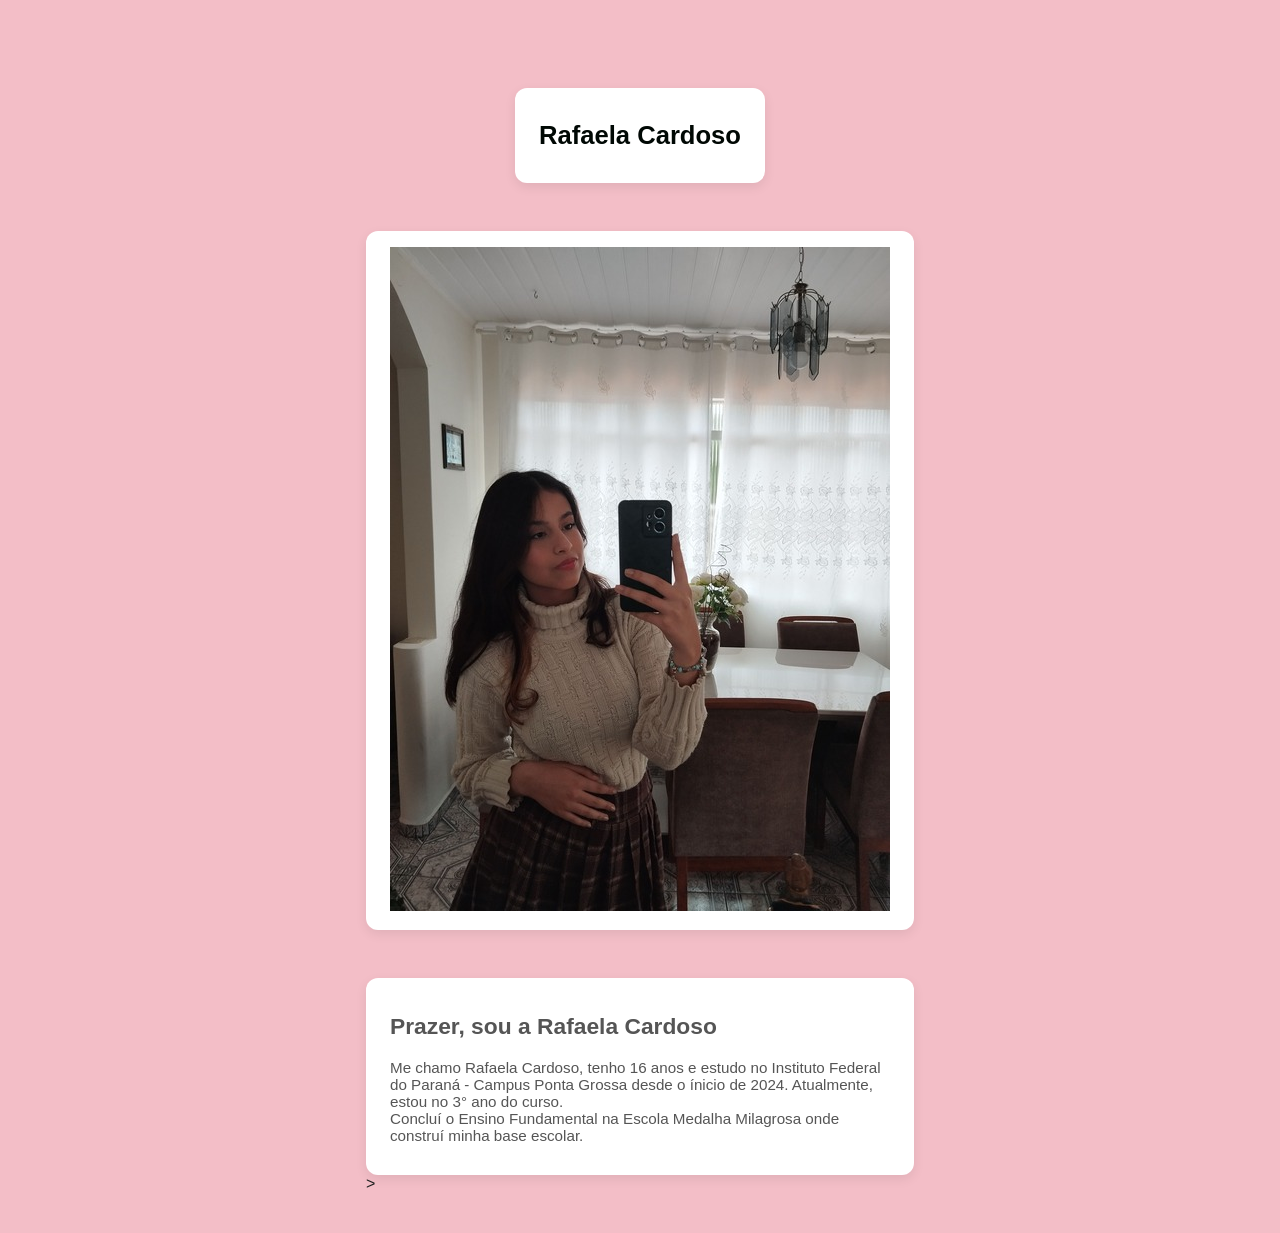
<file: 01_projetoPHP-01/00_apresentacao/index.html>
<!DOCTYPE html>
<html lang="pt-BR">
<head>
    <meta charset="UTF-8">
        <meta name="viewport" content="width=device-width, initial-scale=1.0">
            <title> Apresentação - Rafaela Cardoso </title>
                <link rel="stylesheet" href="style.css">
                </head>
                <body>
                    <header>
                            <div class="header-container">
                                        <h1>Rafaela Cardoso<h1>
                                                </div>
                                                    </header>
                                                    
                                                        <main>
                                                                <section class="apresentacao">
                                                                            <div class="fotocontainer">
                                                                                            <img src="imgs/eu.jpg" alt="foto" class="fotoperfil">
                                                                                                        </div>
                                                                                                        
                                                                                                                    <div class="texto-container">
                                                                                                                                    <h2> Prazer, sou a Rafaela Cardoso </h2>
                                                                                                                                                    <p>
                                                                                                                                                                     Me chamo Rafaela Cardoso, tenho 16 anos e estudo no Instituto Federal do Paraná - Campus Ponta Grossa desde o ínicio de 2024. Atualmente, estou no 3° ano do curso.<br>
                                                                                                                                                                                      Concluí o Ensino Fundamental na Escola Medalha Milagrosa onde construí minha base escolar.
                                                                                                                                                                                                      </p>
                                                                                                                                                                                                                  </div>
                                                                                                                                                                                                                  <body>
                                                                                                                                                                                                                  </html>>
</file>
<file: 01_projetoPHP-01/00_apresentacao/style.css>
body {
    font-family: 'Poppins', sans-serif;
    background-color: #f4f4f9;
    color: #222;
    display: flex;
    flex-direction: column;
    align-items: center;
    padding: 2rem;
    background-color: rgb(243, 190, 199);
}
h1{
     color: #000804;
    font-size: 1.6rem;
    margin-bottom: 1rem;
    text-align: center;
}
div{
    margin-top: 3rem;
    background-color: white;
    padding: 1rem 1.5rem;
    border-radius: 12px;
    box-shadow: 0 4px 12px rgba(0,0,0,0.08);
    font-size: 0.95rem;
    color: #555;
    max-width: 500px;
}
</file>
